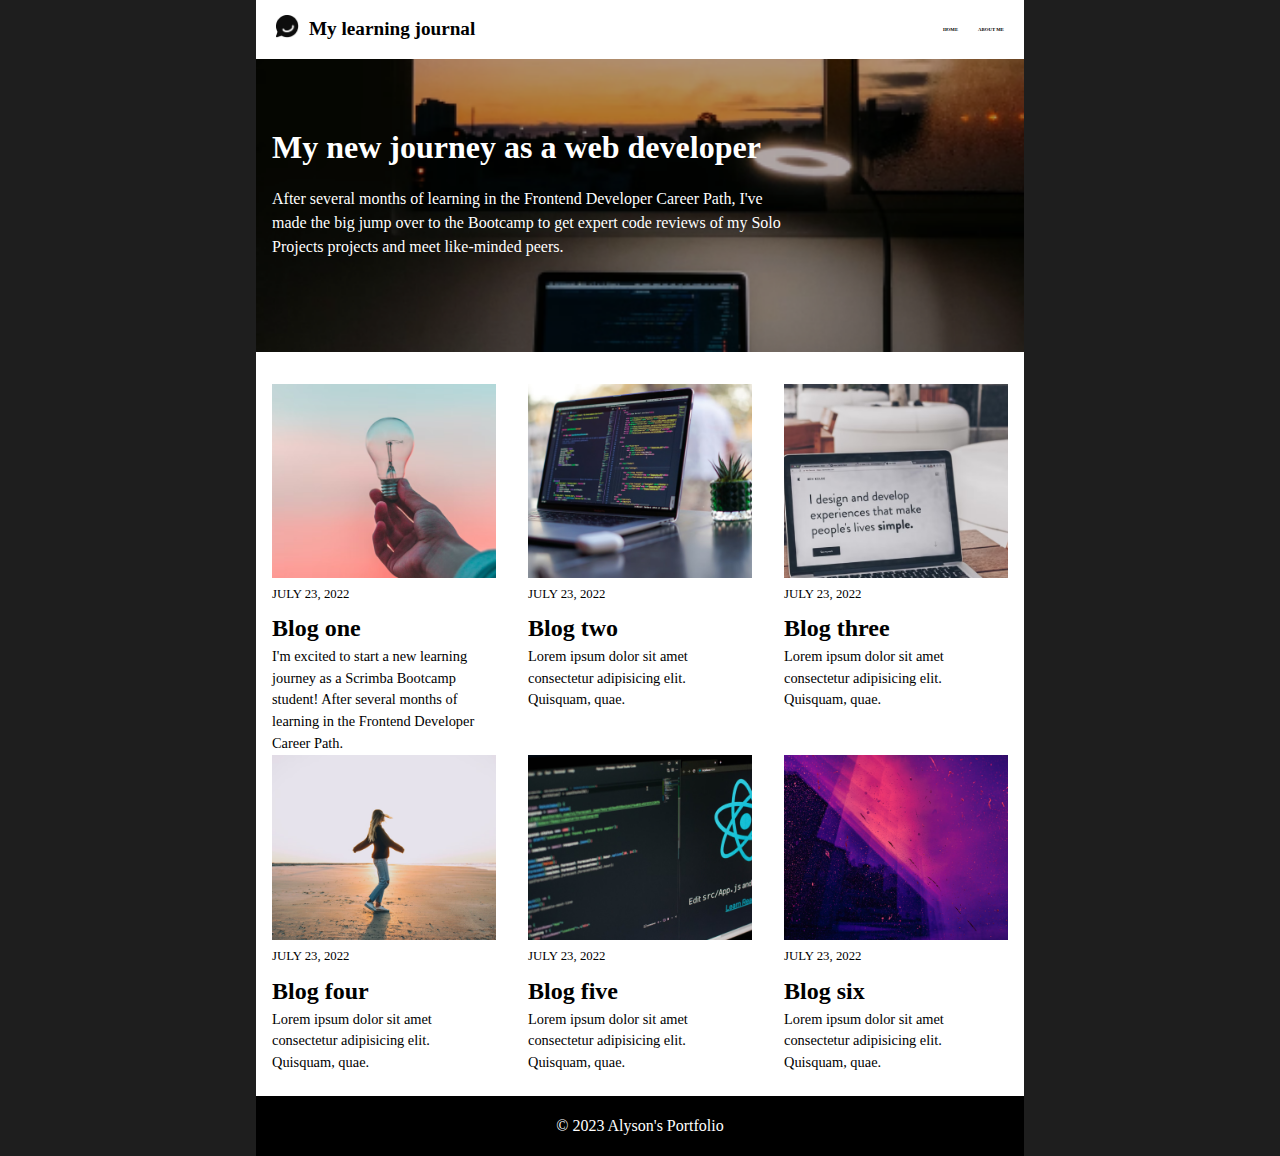
<file: index.html>
<!DOCTYPE html>
<html lang="en">

<head>
  <meta charset="UTF-8">
  <meta http-equiv="X-UA-Compatible" content="IE=edge">
  <meta name="viewport" content="width=device-width, initial-scale=1.0">
  <title>Portfolio</title>
  <link rel="stylesheet" href="style.css">
</head>

<body>
  <div class="container">
    <header>
      <div class="logo">
        <img src="image/logo.png" alt="logo">
        <p class="font600">My learning journal</p>
      </div>
      <nav>
        <ul class="font600">
          <li><a href="./index.html">HOME</a></li>
          <li><a href="./about.html">ABOUT ME</a></li>
        </ul>
      </nav>
    </header>

    <div class="main white">
      <h1 class="main_title">My new journey as a web developer</h1>
      <p class="main_intro">After several months of learning in the Frontend Developer Career Path,
        I've made the big jump over to the
        Bootcamp to get expert code reviews of my Solo Projects projects
        and meet like-minded peers.</p>
    </div>

    <div class="grid">

      <div class="grid_item">
        <a href="./Blog_one.html">
          <img src="image/img1.png" alt="project1">
          <p class="date">JULY 23, 2022</p>
          <h2>Blog one</h2>
          <p class="grid_intro">I'm excited to start a new learning journey as a Scrimba Bootcamp student! After several
            months of learning in the Frontend Developer Career Path.</p>
        </a>
      </div>

      <div class="grid_item">
        <img src="image/img2.png" alt="project2">
        <p class="date">JULY 23, 2022</p>
        <h2>Blog two</h2>
        <p class="grid_intro">Lorem ipsum dolor sit amet consectetur adipisicing elit. Quisquam, quae.</p>
      </div>
      <div class="grid_item">
        <img src="image/img3.png" alt="project3">
        <p class="date">JULY 23, 2022</p>
        <h2>Blog three</h2>
        <p class="grid_intro">Lorem ipsum dolor sit amet consectetur adipisicing elit. Quisquam, quae.</p>
      </div>
      <div class="grid_item">
        <img src="image/img4.png" alt="project4">
        <p class="date">JULY 23, 2022</p>
        <h2>Blog four</h2>
        <p class="grid_intro">Lorem ipsum dolor sit amet consectetur adipisicing elit. Quisquam, quae.</p>
      </div>
      <div class="grid_item">
        <img src="image/img5.png" alt="project5">
        <p class="date">JULY 23, 2022</p>
        <h2>Blog five</h2>
        <p class="grid_intro">Lorem ipsum dolor sit amet consectetur adipisicing elit. Quisquam, quae.</p>
      </div>
      <div class="grid_item">
        <img src="image/img6.png" alt="project6">
        <p class="date">JULY 23, 2022</p>
        <h2>Blog six</h2>
        <p class="grid_intro">Lorem ipsum dolor sit amet consectetur adipisicing elit. Quisquam, quae.</p>
      </div>
    </div>

    <footer>
      <p class="white">© 2023 Alyson's Portfolio</p>
    </footer>
  </div>
</body>

</html>
</file>
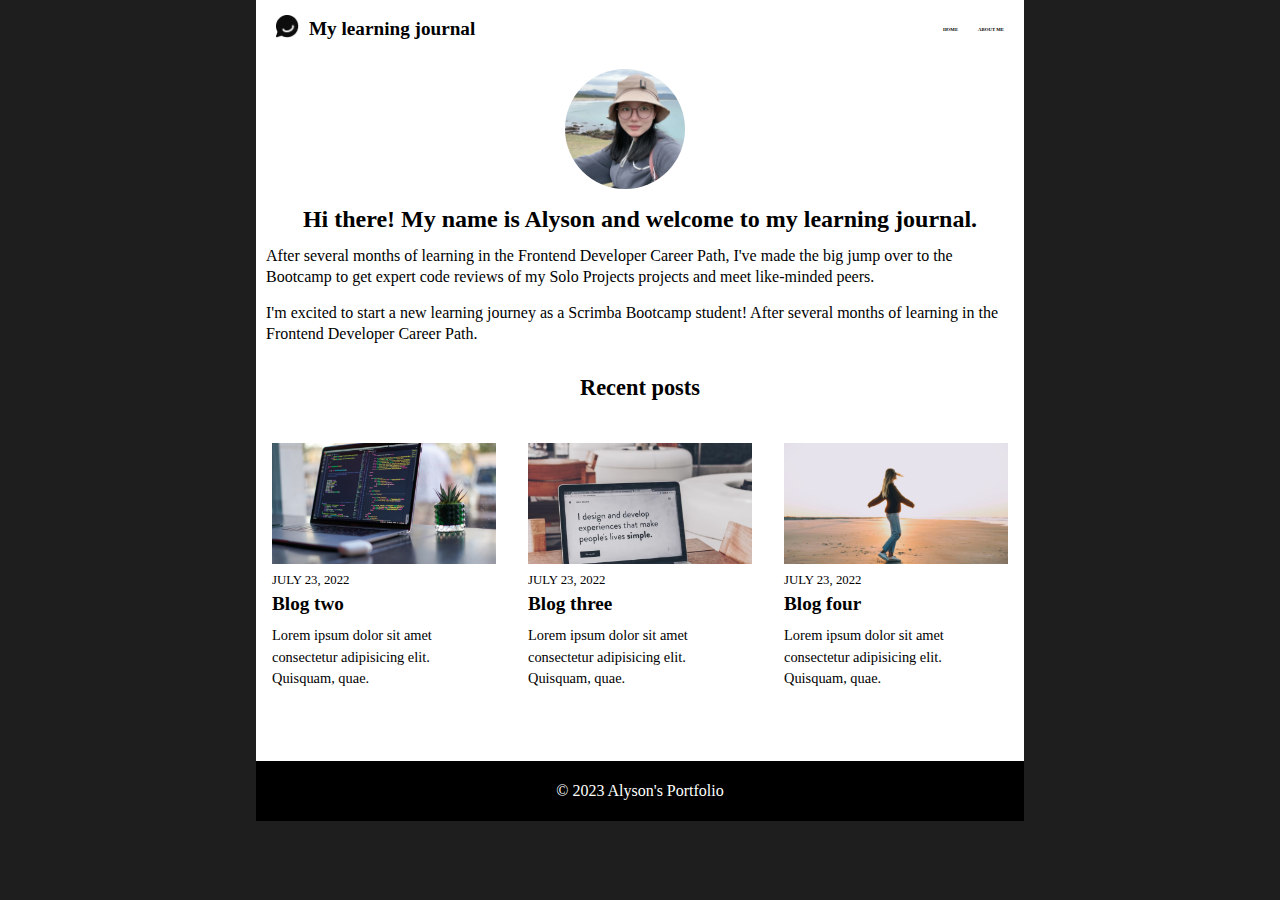
<file: about.html>
<!DOCTYPE html>
<html lang="en">

<head>
  <meta charset="UTF-8">
  <meta http-equiv="X-UA-Compatible" content="IE=edge">
  <meta name="viewport" content="width=device-width, initial-scale=1.0">
  <link rel="stylesheet" href="style.css">
  <title>About Me</title>
</head>

<body>
  <div class="container">
    <!-- navigation -->
    <header>
      <div class="logo">
        <img src="image/logo.png" alt="logo">
        <p class="font600">My learning journal</p>
      </div>
      <nav>
        <ul class="font600">
          <li><a href="./index.html">HOME</a></li>
          <li><a href="./about.html">ABOUT ME</a></li>
        </ul>
      </nav>
    </header>

    <!-- content -->
    <div class="blog_content">
      <div class="my_info">
        <img class="photo" src="image/me.jpg" alt="project1">
        <h1 class="blog_title">Hi there! My name is Alyson and welcome to my learning journal.</h1>
      </div>
      <p class="blog_intro">After several months of learning in the Frontend Developer Career Path,
        I've made the big jump over to the
        Bootcamp to get expert code reviews of my Solo Projects projects
        and meet like-minded peers.</p>

      <p class="blog_intro">I'm excited to start a new learning journey as a Scrimba Bootcamp student! After several
        months of learning in the Frontend Developer Career Path.</p>
    </div>

    <!-- recent posts -->
    <div class="recent_div">
      <h2 class="recent">Recent posts</h2>
    </div>
    <!-- grid -->
    <div class="blog_grid">
      <div class="blog_grid_item">
        <img src="image/img2.png" alt="project2">
        <p class="grid_date">JULY 23, 2022</p>
        <h2 class="grid_title">Blog two</h2>
        <p class="grid_intro">Lorem ipsum dolor sit amet consectetur adipisicing elit. Quisquam, quae.</p>
      </div>
      <div class="blog_grid_item">
        <img src="image/img3.png" alt="project3">
        <p class="grid_date">JULY 23, 2022</p>
        <h2 class="grid_title">Blog three</h2>
        <p class="grid_intro">Lorem ipsum dolor sit amet consectetur adipisicing elit. Quisquam, quae.</p>
      </div>
      <div class="blog_grid_item">
        <img src="image/img4.png" alt="project4">
        <p class="grid_date">JULY 23, 2022</p>
        <h2 class="grid_title">Blog four</h2>
        <p class="grid_intro">Lorem ipsum dolor sit amet consectetur adipisicing elit. Quisquam, quae.</p>
      </div>
    </div>

    <!-- footer -->
    <footer>
      <p class="white">© 2023 Alyson's Portfolio</p>
    </footer>
  </div>
</body>

</html>
</file>
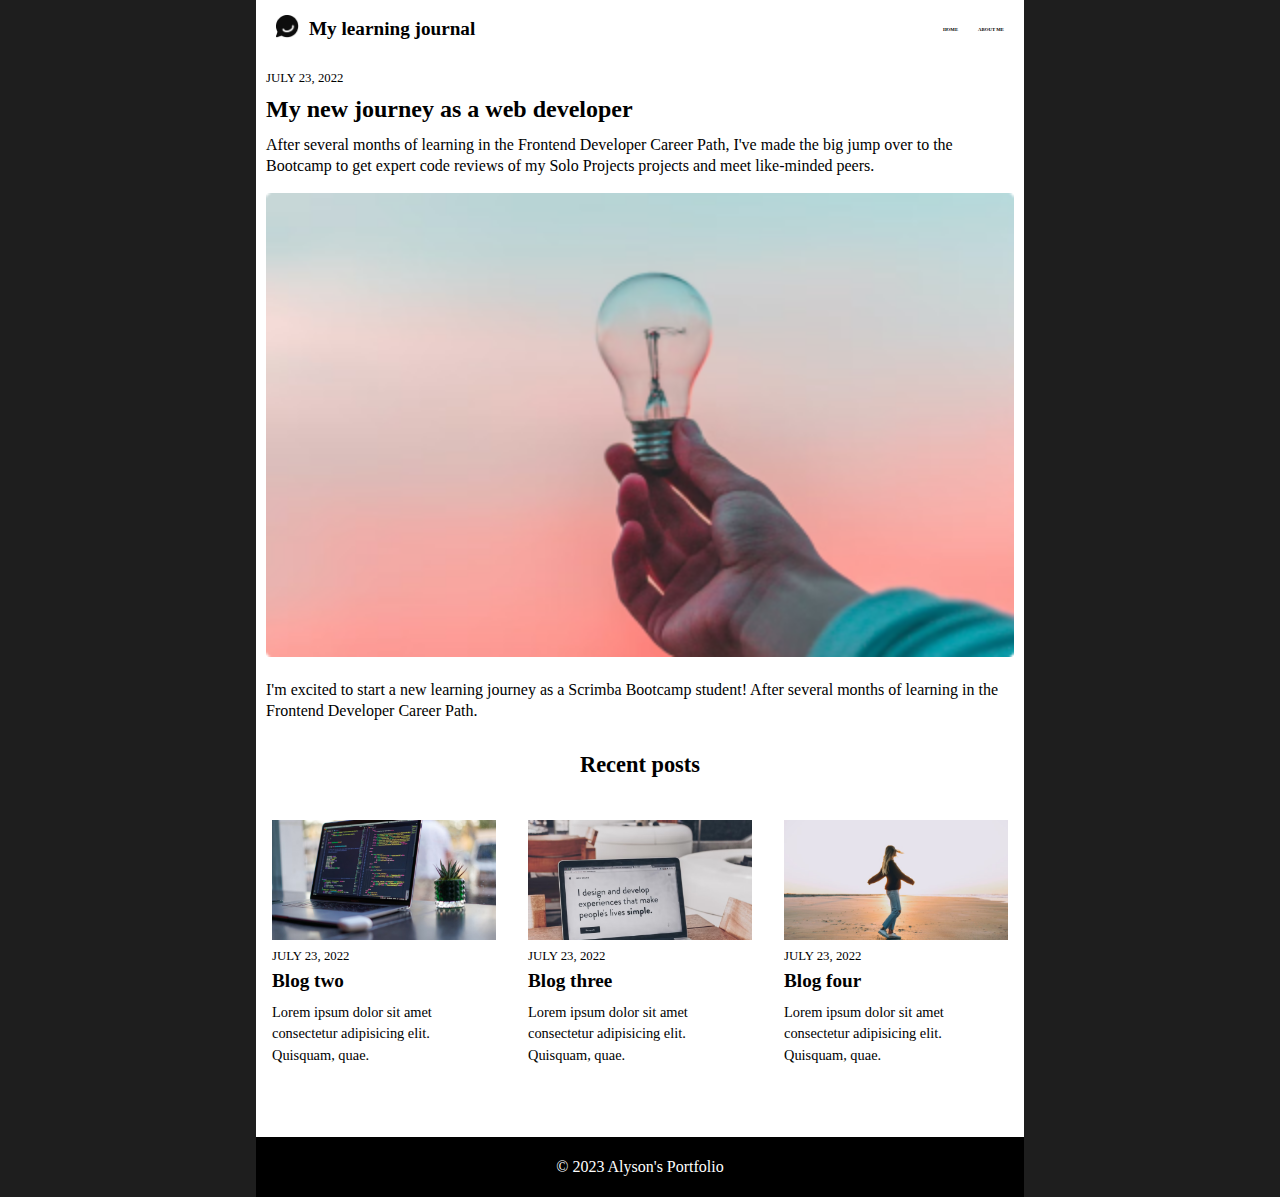
<file: Blog_one.html>
<!DOCTYPE html>
<html lang="en">

<head>
  <meta charset="UTF-8">
  <meta http-equiv="X-UA-Compatible" content="IE=edge">
  <meta name="viewport" content="width=device-width, initial-scale=1.0">
  <title>Blog one</title>
  <link rel="stylesheet" href="style.css">
</head>

<body>
  <div class="container">
    <!-- navigation -->
    <header>
      <div class="logo">
        <img src="image/logo.png" alt="logo">
        <p class="font600">My learning journal</p>
      </div>
      <nav>
        <ul class="font600">
          <li><a href="./index.html">HOME</a></li>
          <li><a href="./about.html">ABOUT ME</a></li>
        </ul>
      </nav>
    </header>

    <!-- content -->
    <div class="blog_content">
      <p class="blog_date">JULY 23, 2022</p>
      <h1 class="blog_title">My new journey as a web developer</h1>
      <p class="blog_intro">After several months of learning in the Frontend Developer Career Path,
        I've made the big jump over to the
        Bootcamp to get expert code reviews of my Solo Projects projects
        and meet like-minded peers.</p>
      <img class="blog_img" src="image/img1.png" alt="project1">
      <p class="blog_intro">I'm excited to start a new learning journey as a Scrimba Bootcamp student! After several
        months of learning in the Frontend Developer Career Path.</p>
    </div>

    <!-- recent posts -->
    <div class="recent_div">
      <h2 class="recent">Recent posts</h2>
    </div>
    <!-- grid -->
    <div class="blog_grid">
      <div class="blog_grid_item">
        <img src="image/img2.png" alt="project2">
        <p class="grid_date">JULY 23, 2022</p>
        <h2 class="grid_title">Blog two</h2>
        <p class="grid_intro">Lorem ipsum dolor sit amet consectetur adipisicing elit. Quisquam, quae.</p>
      </div>
      <div class="blog_grid_item">
        <img src="image/img3.png" alt="project3">
        <p class="grid_date">JULY 23, 2022</p>
        <h2 class="grid_title">Blog three</h2>
        <p class="grid_intro">Lorem ipsum dolor sit amet consectetur adipisicing elit. Quisquam, quae.</p>
      </div>
      <div class="blog_grid_item">
        <img src="image/img4.png" alt="project4">
        <p class="grid_date">JULY 23, 2022</p>
        <h2 class="grid_title">Blog four</h2>
        <p class="grid_intro">Lorem ipsum dolor sit amet consectetur adipisicing elit. Quisquam, quae.</p>
      </div>
    </div>
    <!-- footer -->
    <footer>
      <p class="white">© 2023 Alyson's Portfolio</p>
    </footer>
  </div>


</body>

</html>
</file>
<file: style.css>
* {
  margin: 0;
  padding: 0;
  box-sizing: border-box;
}
body {
  font-family: 'Roboto', 'sans-serif';
  font-size: 16px;
  line-height: 1.5;
  background-color: #1e1e1e;
}
ul li {
  list-style: none;
}
a {
  text-decoration: none;
  color: black;
}
/* font */
.font600 {
  font-weight: 600;
}
.white {
  color: #fff;
}

.container {
  width: 60%;
  margin: 0 auto;
  background-color: #fff;
  font-family: inherit;
}

/* header */
header {
  height: 59px;
  background-color: #fff;
  display: flex;
  flex-direction: row;
  justify-content: space-between;
  padding-left: 20px;
  align-items: center;
}
.logo {
  display: flex;
  flex-direction: row;
}
.logo p {
  font-size: 0.6rem;
}
.logo img {
  width: 23px;
  height: 23px;
  margin-right: 10px;
}
nav ul {
  display: flex;
  flex-direction: row;
  justify-content: space-between;
  align-items: center;
}
nav ul li {
  margin-right: 20px;
  font-size: 0.3rem;
}

/* main */
.main {
  height: 293px;
  background-image: url('image/main.png');
  background-size: cover;
  padding-top: 4em;
  padding-left: 1em;
}
.main_title {
  width: 80%;
  line-height: 1.2;
  font-size: 1.3rem;
  margin-bottom: 0.5em;
}
.main_intro {
  width: 90%;
  font-size: 0.8rem;
  line-height: 1.5;
}

/* grid area */
.grid {
  display: grid;
  grid-template-columns: 1fr;
  grid-gap: 5em;
  height: 100%;
  padding: 2em 1em;
}
.grid_item img {
  width: 100%;
  height: 60%;
  object-fit: cover;
}
.grid_item .date {
  font-size: 0.8rem;
  margin-bottom: 0.5em;
}
.grid_item .grid_intro {
  font-size: 0.9rem;
  line-height: 1.5;
  margin-bottom: 0.5em;
}

/* footer */
footer {
  height: 60px;
  background-color: black;
  text-align: center;
  line-height: 60px;
}

/* Blog page */
.blog_content {
  padding: 10px;
}
.blog_date {
  font-size: 0.8rem;
  margin-bottom: 0.5em;
}
.blog_title {
  font-size: 1.5rem;
  line-height: 1.2;
  margin-bottom: 0.5em;
}
.blog_intro {
  font-size: 1rem;
  line-height: 1.3;
  margin-bottom: 1em;
}
.blog_img {
  width: 100%;
  height: 60%;
  object-fit: cover;
  margin-bottom: 1em;
}
.recent_div {
  text-align: center;
}
.recent {
  margin-bottom: 1em;
  font-size: 1.4rem;
}
/* grid */
.blog_grid {
  display: grid;
  grid-template-columns: 1fr;
  grid-gap: 2em;
  padding: 1em 1em;
}
.blog_grid_item img {
  width: 100%;
  height: 60%;
  object-fit: cover;
}
.grid_date {
  font-size: 0.8rem;
  margin-bottom: 0.2em;
}
.grid_title {
  font-size: 1.2rem;
  line-height: 1.2;
  margin-bottom: 0.5em;
}
.grid_intro {
  font-size: 0.9rem;
  line-height: 1.5;
  margin-bottom: 0.5em;
}

/* About Page */

/* .photo {
  width: 20%;
  height: 20%;
  border-radius: 50%;
} */
.photo {
  width: 120px;
  height: 120px;
  object-fit: cover;
  margin-bottom: 1em;
  border-radius: 50%;
}

/* media query */
@media screen and (min-width: 1085px) {
  .logo p {
    font-size: 1.2rem;
  }
  nav ul {
    font-size: 1rem;
  }
  .main_title {
    width: 80%;
    line-height: 1.5;
    font-size: 2rem;
  }
  .main_intro {
    width: 70%;
    font-size: 1rem;
  }
  .grid {
    grid-template-columns: 1fr 1fr 1fr;
    grid-gap: 3em 2em;
  }

  /* blog page */
  .blog_grid_item img {
    height: 30%;
  }
  .blog_grid {
    grid-template-columns: 1fr 1fr 1fr;
    grid-gap: 2em;
  }
  .blog_grid_item img {
    width: 100%;
    height: 40%;
    object-fit: cover;
  }

  /* about page */
  .photo {
    margin-left: 40%;
  }
  .my_info {
    display: flex;
    flex-direction: column;
    text-align: center;
  }
}
</file>
